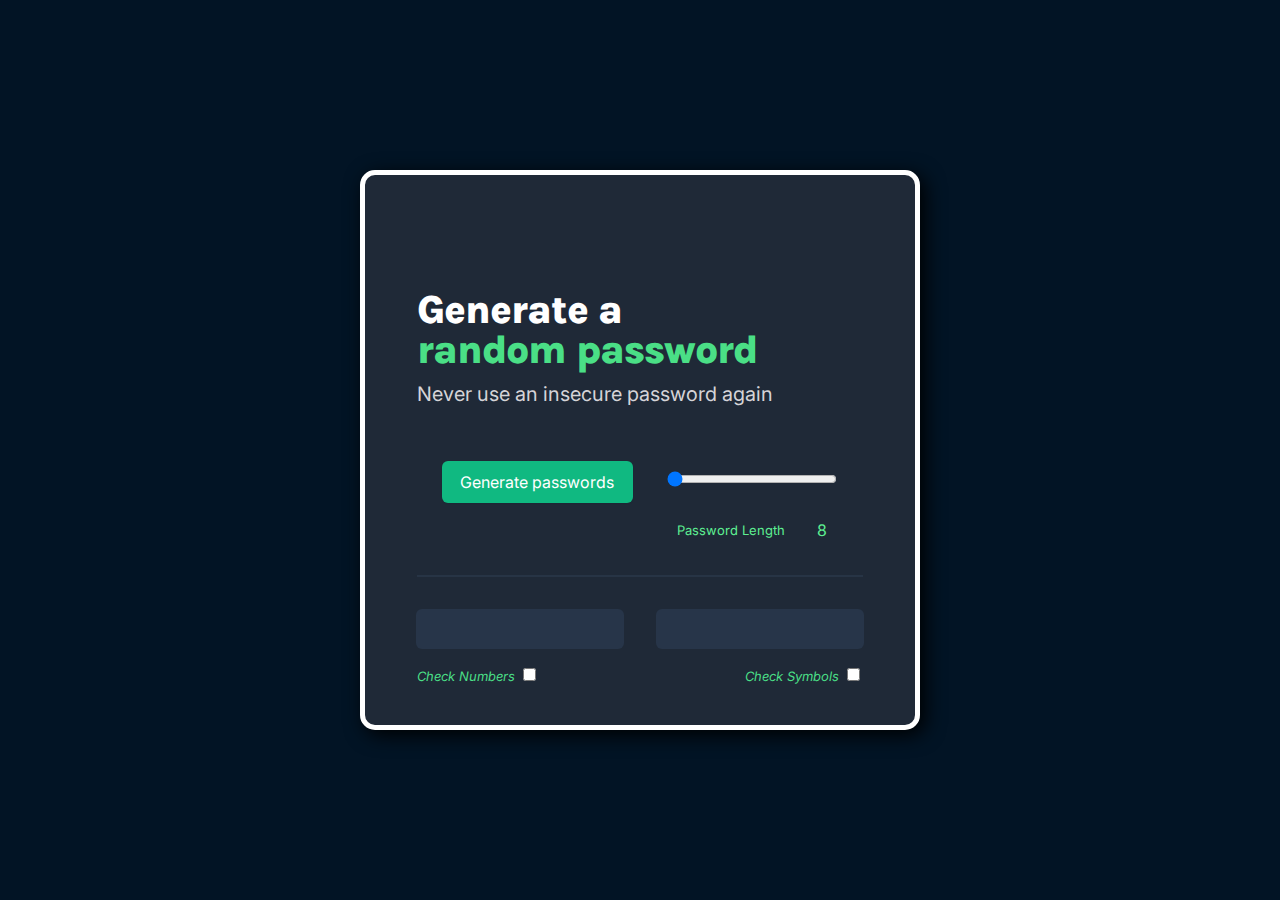
<file: index.html>
<!DOCTYPE html>

<html lang="en">
  <head>
    <meta charset="UTF-8" />
    <meta http-equiv="X-UA-Compatible" content="IE=edge" />
    <meta name="viewport" content="width=device-width, initial-scale=1.0" />

    <!-- Google Fonts -->
    <link rel="preconnect" href="https://fonts.googleapis.com" />
    <link rel="preconnect" href="https://fonts.gstatic.com" crossorigin />
    <link
      href="https://fonts.googleapis.com/css2?family=Inter&family=Karla:wght@300;800&display=swap"
      rel="stylesheet"
    />

    <!-- CSS Style Link -->
    <link rel="stylesheet" href="style.css" />

    <!-- Document Title -->
    <title>Password Generator</title>
  </head>

  <body>
    <div class="container">
      <h1 id="title">
        Generate a <span class="color_green">random password</span>
      </h1>

      <p id="message">Never use an insecure password again</p>

      <div class="pass_sys">
        <button id="pass_btn">Generate passwords</button>

        <div class="password-details">
          <input
            placeholder="Password Length"
            type="range"
            id="lengthInput"
            min="8"
            max="20"
            value="10"
          />

          <div class="password-length">
            <p id="text_info">Password Length</p>
            <p id="passCount">8</p>
          </div>
        </div>
      </div>

      <hr id="line" />

      <div class="flex_btn">
        <p id="display_pass1"></p>
        <p id="display_pass2"></p>
      </div>

      <div class="check_btn">
        <label for="Check Numbers">
          Check Numbers
          <input id="includeNumbers" type="checkbox" />
        </label>

        <label for="Check Symbols">
          Check Symbols
          <input id="includeSymbols" type="checkbox" />
        </label>
      </div>
    </div>

    <!-- JavaScript File Link -->
    <script src="script.js"></script>
  </body>
</html>
</file>
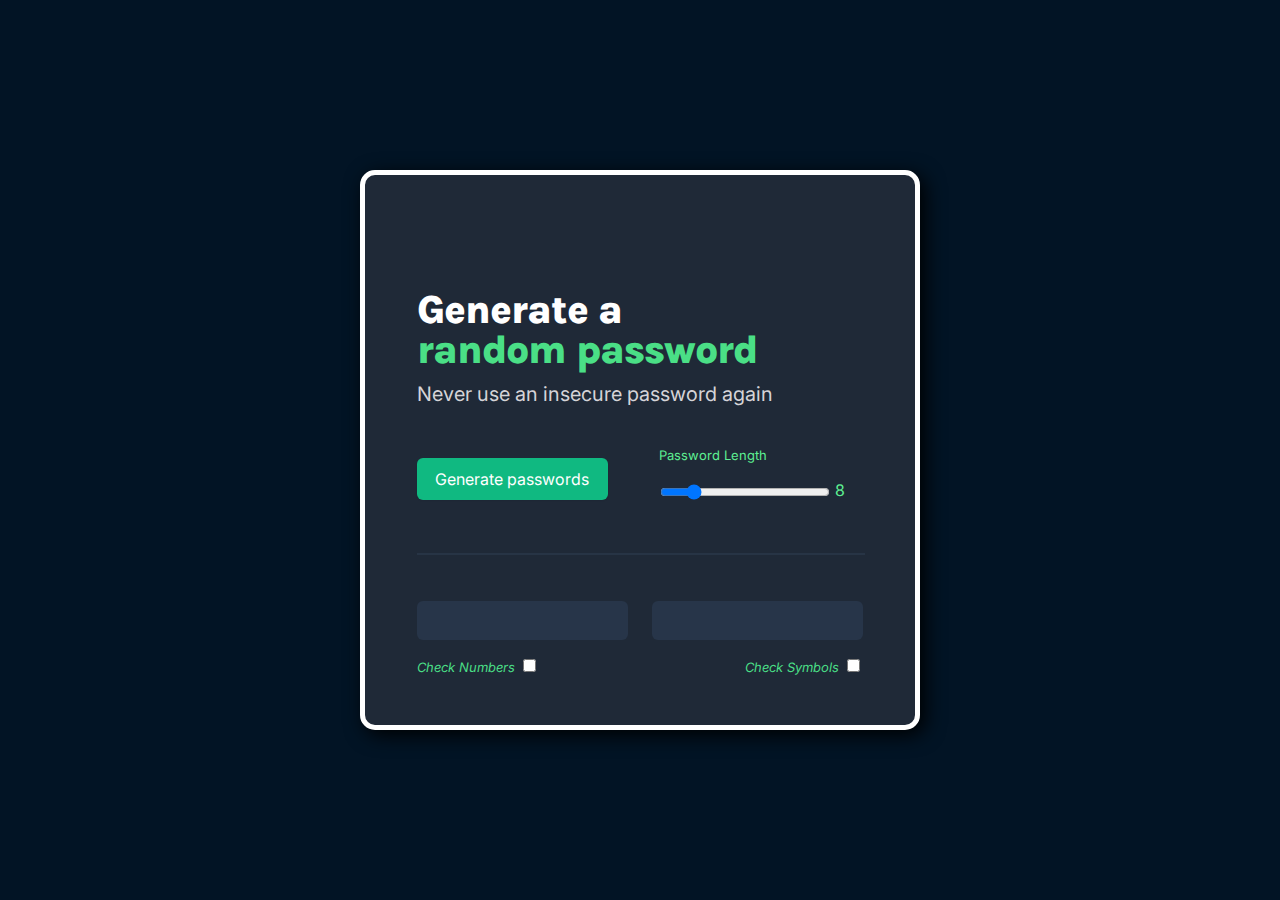
<file: password-index.html>
<!DOCTYPE html>

<html lang="en">
  <head>
    <meta charset="UTF-8" />
    <meta http-equiv="X-UA-Compatible" content="IE=edge" />
    <meta name="viewport" content="width=device-width, initial-scale=1.0" />

    <!-- Google Fonts -->
    <link rel="preconnect" href="https://fonts.googleapis.com" />
    <link rel="preconnect" href="https://fonts.gstatic.com" crossorigin />
    <link
      href="https://fonts.googleapis.com/css2?family=Inter&family=Karla:wght@300;800&display=swap"
      rel="stylesheet"
    />

    <!-- CSS Style Link -->
    <link rel="stylesheet" href="password-style.css" />

    <!-- Document Title -->
    <title>Password Generator</title>
  </head>

  <body>
    <div class="container">
      <div class="wrapper">
        <h1 id="title">
          Generate a <span class="color_green">random password</span>
        </h1>

        <p id="message">Never use an insecure password again</p>

        <div class="pass_sys">
          <button id="pass_btn">Generate passwords</button>

          <input
            placeholder="Password Length"
            type="range"
            id="lengthInput"
            min="8"
            max="20"
            value="10"
          />

          <p id="text_info">Password Length</p>

          <p id="passCount">8</p>
        </div>

        <hr id="line" />

        <div class="flex_btn">
          <p id="display_pass1"></p>
          <p id="display_pass2"></p>
        </div>
      </div>

      <div class="check_btn">
        <label for="Check Numbers">
          Check Numbers
          <input id="includeNumbers" type="checkbox" />
        </label>

        <label for="Check Symbols">
          Check Symbols
          <input id="includeSymbols" type="checkbox" />
        </label>
      </div>
    </div>

    <!-- JavaScript File Link -->
    <script src="password-script.js"></script>
  </body>
</html>
</file>
<file: style.css>
body {
  background: #021425;
  margin: 0;
  height: 100vh;
  display: flex;
  justify-content: center;
  align-items: center;
}

::selection {
  background: #a1fa1b;
  color: orangered;
}

.container {
  width: 550px;
  height: 550px;
  background: #1f2937;
  color: white;
  border: 5px solid white;
  border-radius: 15px;
  box-shadow: 5px 5px 20px black;
  margin-inline: 2em;
}

#title {
  margin: 115px 52px 0;
  width: 354px;
  height: 80px;
  font-family: "Karla";
  font-style: normal;
  font-weight: 800;
  font-size: 40px;
  line-height: 40px;
  letter-spacing: -0.025em;
}

.color_green {
  color: #4adf86;
}

#message {
  margin: 10px 52px 0;
  width: 372px;
  height: 28px;
  font-family: "Inter";
  font-style: normal;
  font-weight: 400;
  font-size: 20px;
  line-height: 28px;
  color: #d5d4d8;
}

.pass_sys {
  display: flex;
  justify-content: center;
  align-items: center;
  gap: 2em;
}

.password-details {
  margin-top: 3em;
}

.password-length {
  display: flex;
  justify-content: center;
  align-items: center;
  gap: 2em;
}

#pass_btn {
  cursor: pointer;
  width: 191px;
  height: 42px;
  background: #10b981;
  border: none;
  font-family: "Inter";
  color: white;
  font-size: 1rem;
  box-shadow: 0px 1px 2px rgba(0, 0, 0, 0.05);
  border-radius: 6px;
}

#pass_btn:hover {
  background: rgb(255, 94, 0);
  transition: 0.1s ease-in-out;
}

#line {
  margin: 1.2em 52px 0;
  height: 0px;
  border: 1px solid #2f3e5388;
}

.flex_btn {
  margin: 1em 3.2em 0;
  display: flex;
  justify-content: space-between;
  text-align: center;
  gap: 2em;
}

#display_pass1,
#display_pass2 {
  width: 200px;
  height: 1.5em;
  background: #273549;
  border: none;
  outline: none;
  border-radius: 6px;
  color: rgb(255, 94, 0);
  font-size: 1rem;
  font-weight: 500;
  display: flex;
  align-items: center;
  justify-content: center;
  padding: 0.5em;
}

#lengthInput {
  cursor: pointer;
  width: 170px;
  height: 42px;
}

p[title] {
  background-color: red;
}

#passCount {
  color: #5def92;
  font-family: "Inter";
}

#text_info {
  font-family: "Inter";
  font-size: 13px;
  color: #5def92;
}

.check_btn {
  display: flex;
  justify-content: space-between;
  margin: 0 52px;
  font-family: "Inter";
  color: #4adf86;
  font-style: italic;
  font-size: 13px;
}

@media all and (max-width: 480px) {
  body {
    width: 300px;
    margin: 0 auto;
  }

  .pass_sys {
    margin-top: 1em;
    flex-direction: column;
    gap: 0;
  }

  .check_btn {
    justify-content: space-around;
    margin: 0;
  }

  .password-details {
    margin-top: 1.5em;
  }

  .container {
    width: 355px;
    margin-inline: 2em;
  }

  #title {
    width: 100%;
    margin: 50px 0px 20px;
    font-size: 30px;
    text-align: center;
  }

  #message {
    text-align: center;
    width: 100%;
    font-size: 14px;
    margin-left: 5px;
  }

  .flex_btn {
    gap: 0.5em;
    justify-content: center;
    margin-inline: 1em;
  }

  #display_pass1,
  #display_pass2 {
    font-size: 12px;
  }
}
</file>
<file: password-style.css>
body {
  margin: 0;
  background: #021425;
}

.container {
  width: 550px;
  height: 550px;

  margin-top: 170px;

  margin-inline: auto;
  background: #1f2937;
  color: white;

  border: 5px solid white;
  border-radius: 15px;
  box-shadow: 5px 5px 20px black;
}

#title {
  margin: 115px 52px 0;

  width: 354px;
  height: 80px;

  font-family: "Karla";
  font-style: normal;
  font-weight: 800;
  font-size: 40px;
  line-height: 40px;

  /* or 100% */
  letter-spacing: -0.025em;
}

.color_green {
  color: #4adf86;
}

#message {
  margin: 10px 52px 0;
  width: 372px;
  height: 28px;

  /* text-xl/leading-7/font-normal */
  font-family: "Inter";
  font-style: normal;
  font-weight: 400;
  font-size: 20px;
  line-height: 28px;

  /* identical to box height, or 140% */

  /* Medium grey */
  color: #d5d4d8;
}

#pass_btn {
  margin: 50px 52px 0;
  cursor: pointer;
  display: flex;
  flex-direction: row;
  justify-content: center;
  align-items: center;
  padding: 9px 17px 9px 15px;
  gap: 12px;

  width: 191px;
  height: 42px;

  background: #10b981;
  border: none;

  font-family: "Inter";
  color: white;
  font-size: 1rem;

  /* shadow/sm */
  box-shadow: 0px 1px 2px rgba(0, 0, 0, 0.05);
  border-radius: 6px;
}

#pass_btn:hover {
  background: rgb(255, 94, 0);
  transition: 0.1s ease-in-out;
}

#line {
  margin: 40px 52px 0;
  width: 446px;
  height: 0px;

  border: 1px solid #2f3e5388;
}

.flex_btn {
  margin: 30px 52px 0;
  display: flex;
  justify-content: space-between;
  text-align: center;
}

#display_pass1,
#display_pass2 {
  width: 211px;
  height: 39px;
  display: flex;
  justify-content: center;
  align-items: center;
  background: #273549;

  border: none;
  outline: none;
  border-radius: 6px;
  color: #5def92;

  font-size: 1rem;
  font-weight: 500;
}

.pass_sys {
  display: flex;
}

#lengthInput {
  margin: 63px 0px 0;

  width: 170px;
  height: 42px;
}

#button1,
#button2 {
  margin: 50px 52px 0;
  cursor: pointer;
  padding: 9px 17px 9px 15px;
  gap: 12px;

  width: 191px;
  height: 205x;

  background: #10b981;
  border: none;

  font-family: "Inter";
  color: white;
  font-size: 1rem;

  /* shadow/sm */
  box-shadow: 0px 1px 2px rgba(0, 0, 0, 0.05);
  border-radius: 6px;
}

#button2 {
  margin-left: 240px;
}

#button1:hover,
#button2:hover {
  background: rgb(255, 94, 0);
  transition: 0.1s ease-in-out;
}

#display_pass1:hover,
#display_pass2:hover {
  background: #273549;
  color: transparent;
}

.copyMe:hover::before {
  position: absolute;
  color: rgb(255, 94, 0);
  content: "Copy me";
  font-family: "Inter";
  font-size: 1rem;
  letter-spacing: 1.5px;
  text-transform: uppercase;
  font-style: italic;
  color: #d3ddec;
}

#passCount {
  color: #5def92;
  font-family: "Inter";
  transform: translate(50%, 77%);
}

#text_info {
  position: absolute;
  top: 48.2%;
  left: 51.5%;
  font-family: "Inter";
  font-size: 13px;
  color: #5def92;
}

.check_btn {
  display: flex;
  justify-content: space-between;
  margin: 0 52px;
  font-family: "Inter";
  color: #4adf86;

  font-style: italic;
  font-size: 13px;
}
</file>
